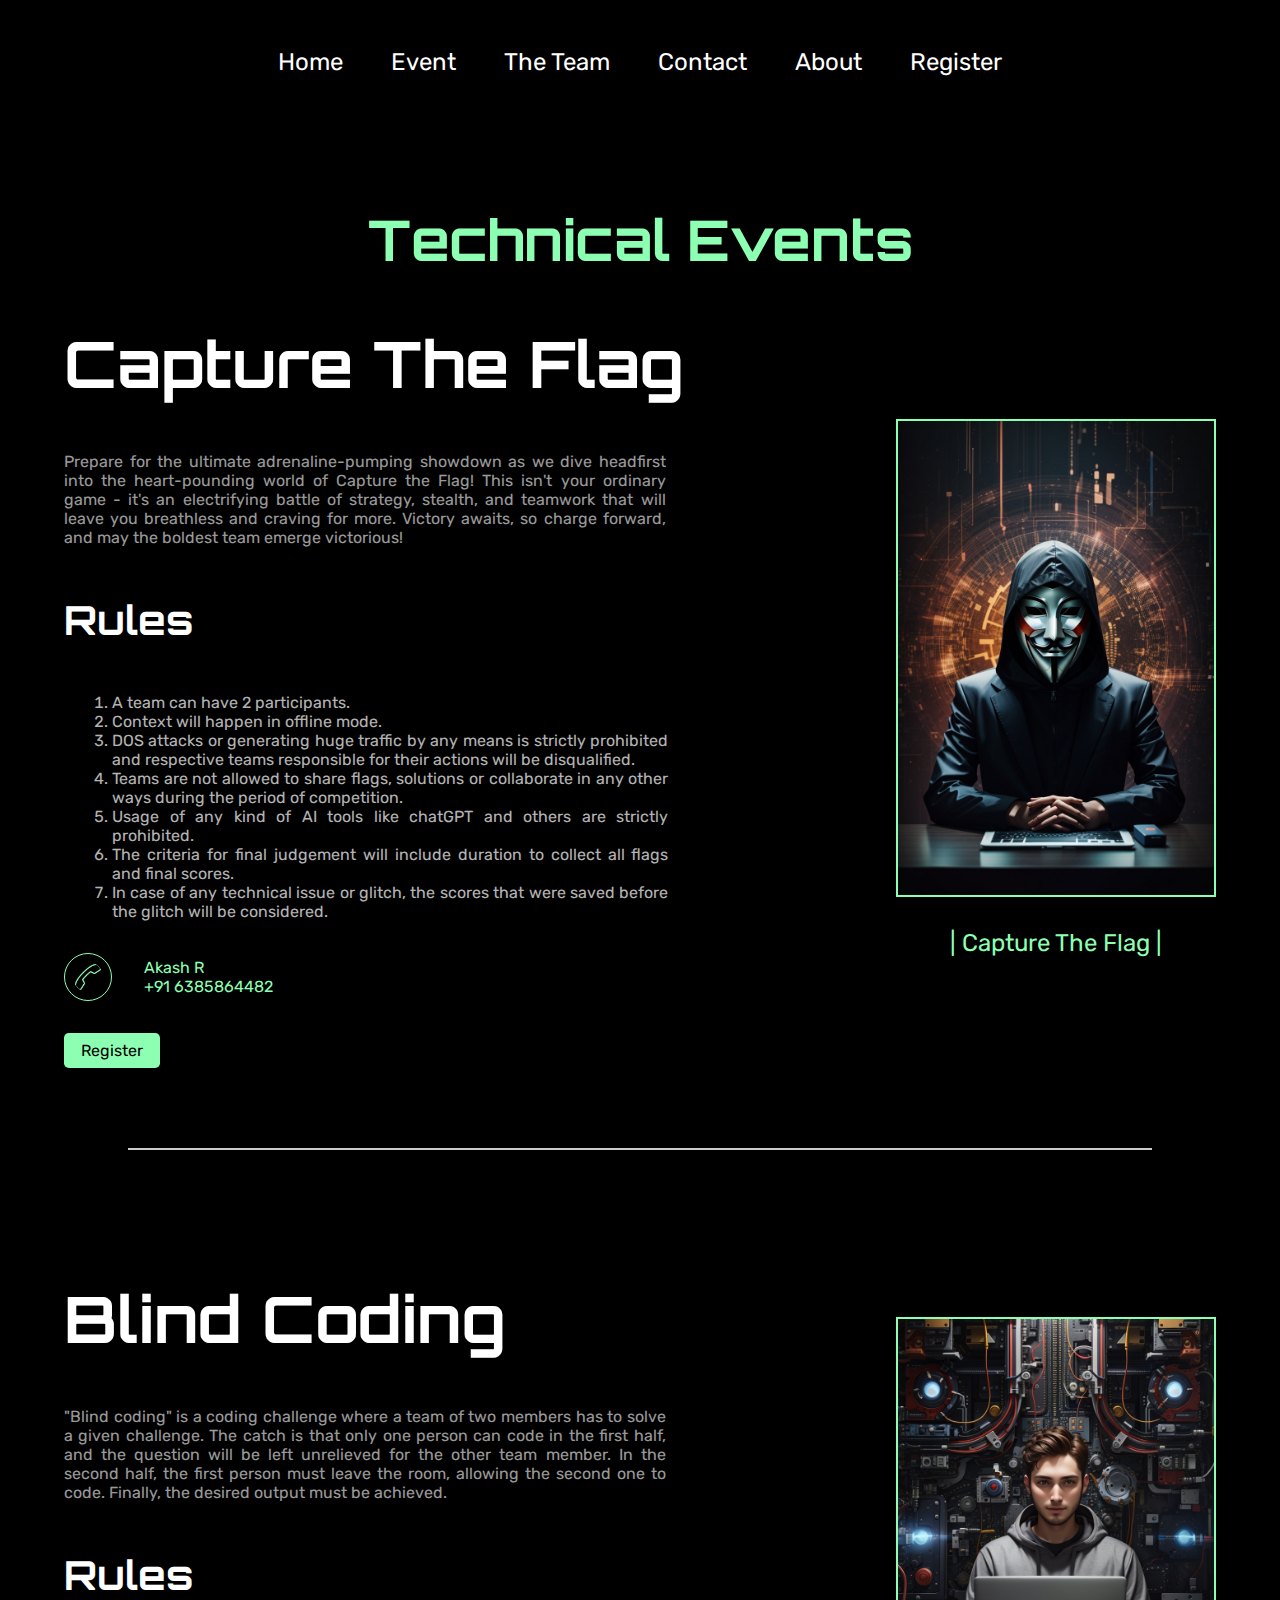
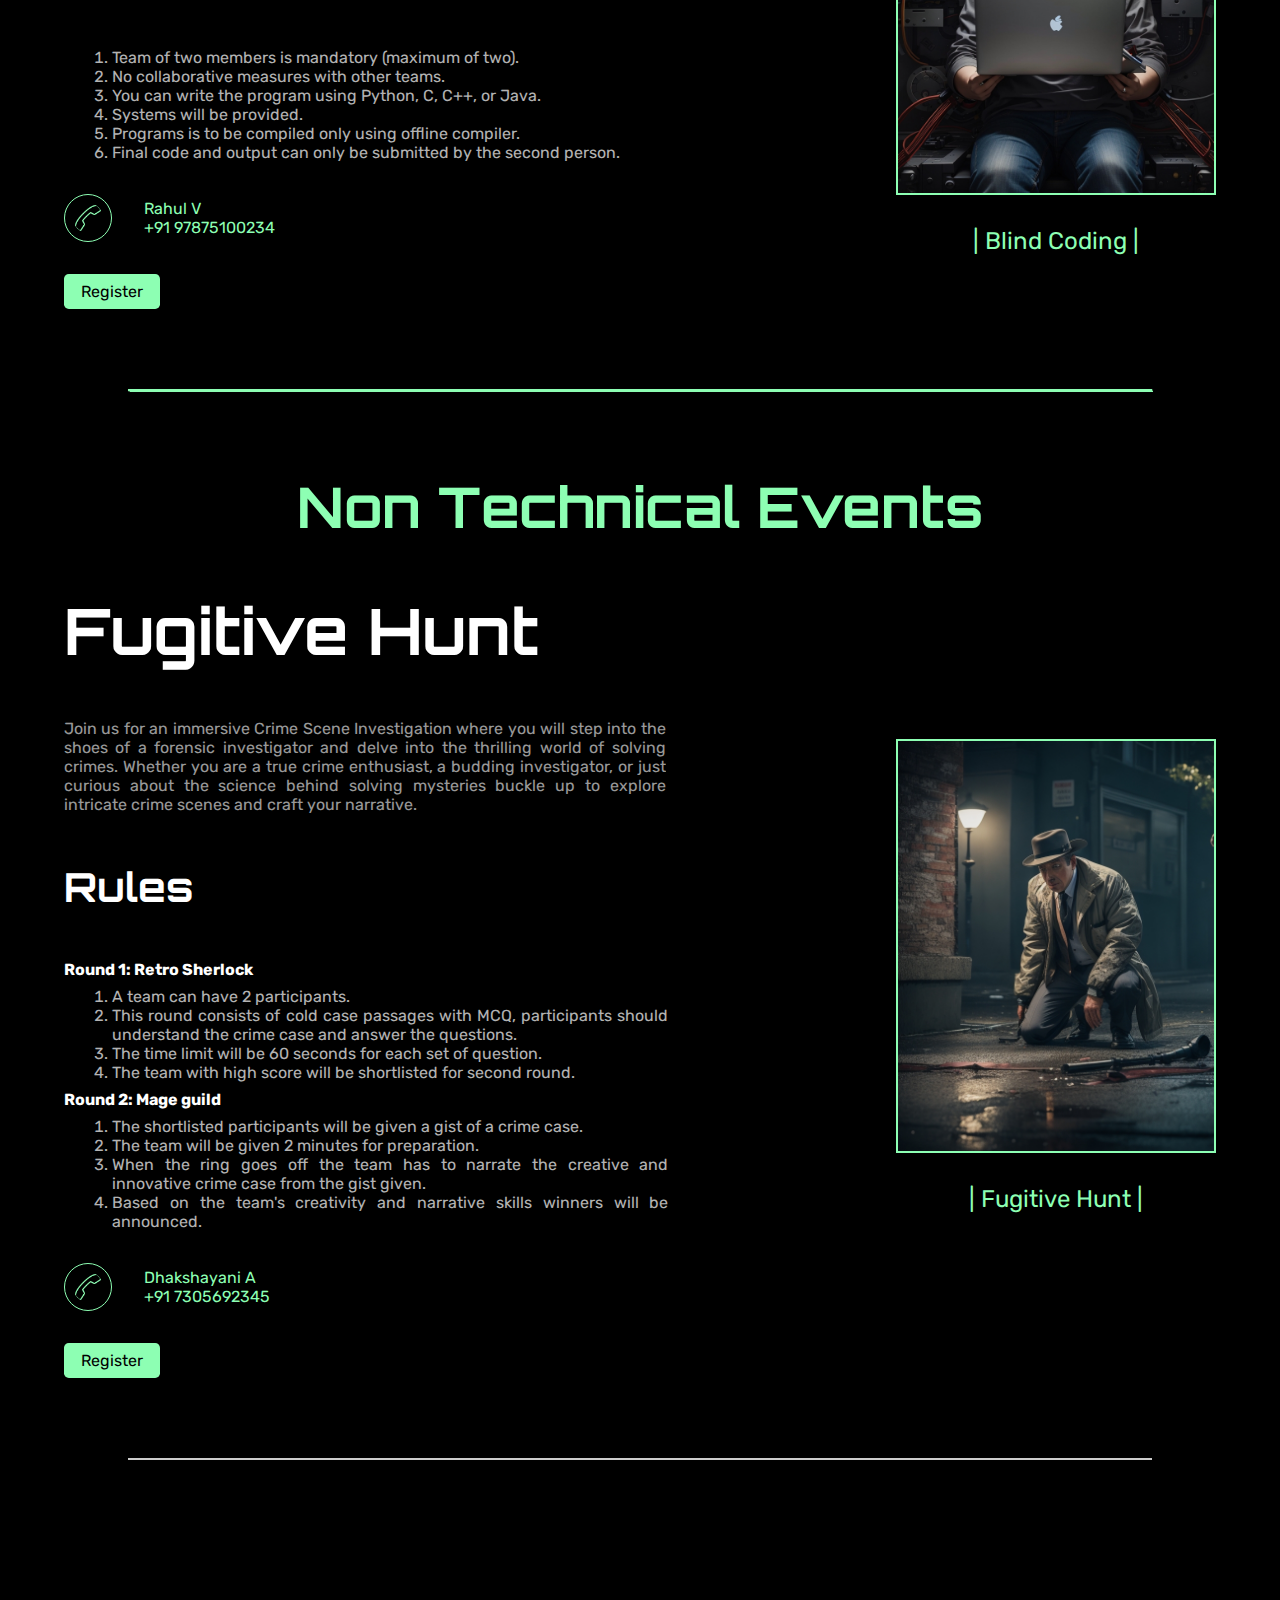
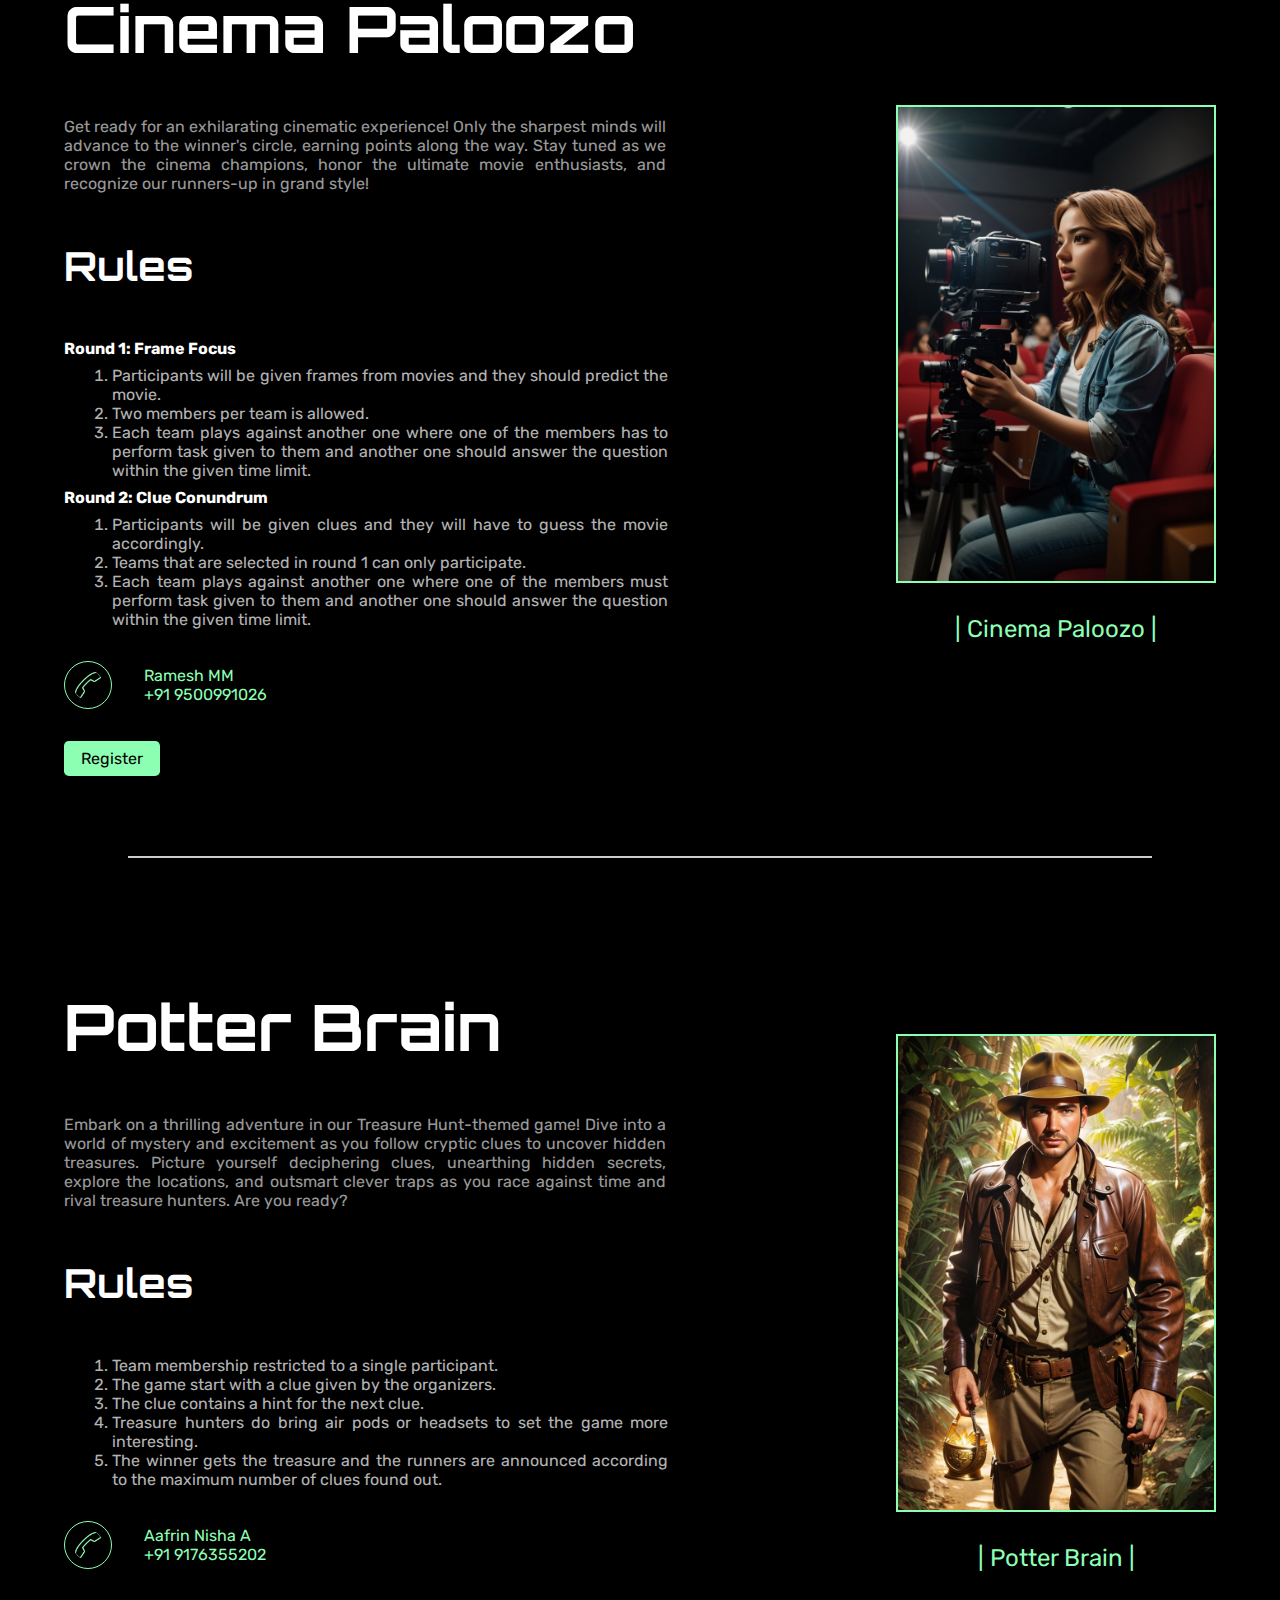
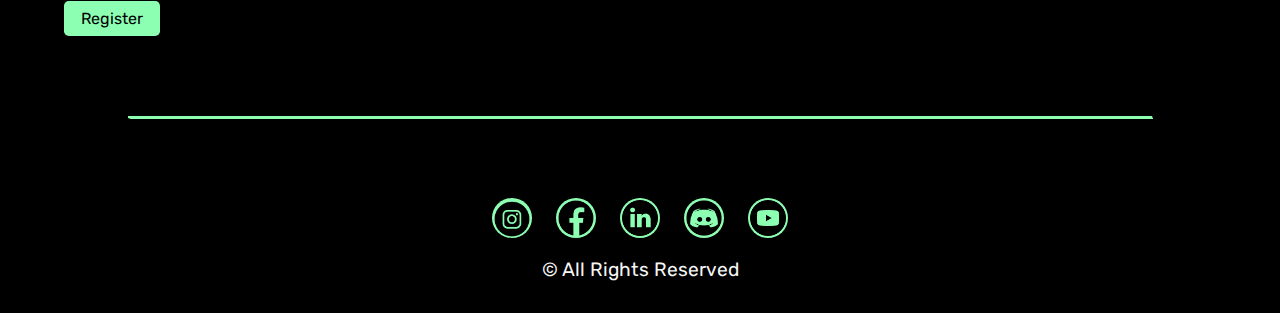
<file: events.html>
<!DOCTYPE html>
<html lang="en">
<head>
    <meta charset="UTF-8">
    <meta name="viewport" content="width=device-width, initial-scale=1.0">
    <link rel="stylesheet" href="css/event.css">
    <link rel="stylesheet" href="css/root.css">
    <title>Events</title>
</head>
<body>
    
  <header>
    <nav>
        <ul class="mobile-navigation" id="mobile-navigation">
            <div></div>
            <div></div>
            <div></div>
        </ul>
        <ul class="desktop-navigation" id="desktop-navigation">
            <li><a href="index.html" class="link">Home</a></li>
            <li><a href="events.html" class="link">Event</a></li>
            <li><a href="organisers.html" class="link">The Team</a></li>
            <li><a href="contact.html" class="link">Contact</a></li>
            <li><a href="about.html" class="link">About</a></li>
            <li><a href="https://docs.google.com/forms/d/e/1FAIpQLScZqVbohXQiauQjQqwCNecqOA4x7QybaPQiVwsNivuCg4_00Q/viewform" class="link" target="_blank">Register</a></li>
        </ul>
    </nav>
</header>

      <h1 class="home-title">Technical Events</h1>
      <section class="events">  
        <div class="about-event">
            <h2>Capture the Flag</h2>
            <p>Prepare for the ultimate adrenaline-pumping showdown as we dive headfirst into the heart-pounding world of Capture the Flag! This isn't your ordinary game - it's an electrifying battle of strategy, stealth, and teamwork that will leave you breathless and craving for more. Victory awaits, so charge forward, and may the boldest team emerge victorious!</p>
            <div>
                <h3>Rules</h3>
                <ol>
                    <li>A team can have 2 participants.</li>
                    <li>Context will happen in offline mode.</li>
                    <li>DOS attacks or generating huge traffic by any means is strictly prohibited and respective teams responsible for their actions will be disqualified.</li>
                    <li>Teams are not allowed to share flags, solutions or collaborate in any other ways during the period of competition.</li>
                    <li>Usage of any kind of AI tools like chatGPT and others are strictly prohibited.</li>
                    <li>The criteria for final judgement will include duration to collect all flags and final scores.</li>
                    <li>In case of any technical issue or glitch, the scores that were saved before the glitch will be considered.</li>
                </ol>
            </div>
            <div class="call-icon-para">
              <img src="images/call.webp" alt="" style="width: 3rem;">
              <div>
                <p class="organizer-number">Akash R</p>
                <p class="organizer-number">+91 6385864482</p>
              </div>
            </div>
            <!-- <p class="organizer-number">Akash R: 6385-864-482</p> -->
            <a href="https://docs.google.com/forms/d/e/1FAIpQLScZqVbohXQiauQjQqwCNecqOA4x7QybaPQiVwsNivuCg4_00Q/viewform">Register</a>
        </div>
        <div class="event-card">
          <img class="card-image" src="images/Ctf.webp" alt=""> 
          <div class="event-orgname-number">
              <p class="event-name">| Capture the flag |</p>
          </div>
        </div>
      </section>

      <div class="gray-line"></div>

      <section class="events">  
        <div class="about-event">
            <h2>Blind coding</h2>
            <p>"Blind coding" is a coding challenge where a team of two members has to solve a given challenge. The catch is that only one person can code in the first half, and the question will be left unrelieved for the other team member. In the second half, the first person must leave the room, allowing the second one to code. Finally, the desired output must be achieved.
            </p>
            <div>
                <h3>Rules</h3>
                <ol>
                    <li>Team of two members is mandatory (maximum of two).</li>
                    <li>No collaborative measures with other teams. 
                    </li>
                    <li>You can write the program using Python, C, C++, or Java.
                    </li>
                    <li>Systems will be provided.
                    </li>
                    <li> Programs is to be compiled only using offline compiler.
                    </li>
                    <li>Final code and output can only be submitted by the second person.</li>
                  </ol>
            </div>
            <div class="call-icon-para">
              <img src="images/call.webp" alt="" style="width: 3rem;">
              <div>
                <p class="organizer-number">Rahul V</p>
                <p class="organizer-number">+91 97875100234</p>
              </div>
            </div>
            <!-- <p class="organizer-number"> Rahul V: 9787-510-0234</p> -->
            <a href="https://docs.google.com/forms/d/e/1FAIpQLScZqVbohXQiauQjQqwCNecqOA4x7QybaPQiVwsNivuCg4_00Q/viewform">Register</a>
        </div>
        <div class="event-card">
          <img class="card-image" src="images/blindcode.webp" alt=""> 
          <div class="event-orgname-number">
              <p class="event-name">| Blind Coding |</p>
              <!-- <p class="organier-number"> Rahul V: 9787-510-0234</p> -->
          </div>
        </div>
      </section>

      <div class="color-line"></div>

      <h1 class="home-title">Non Technical Events</h1>
      <section class="events">  
        <div class="about-event">
            <h2>Fugitive Hunt</h2>
            <p>Join us for an immersive Crime Scene Investigation where you will step into the shoes of a forensic investigator and delve into the thrilling world of solving crimes. Whether you are a true crime enthusiast, a budding investigator, or just curious about the science behind solving mysteries buckle up to explore intricate crime scenes and craft your narrative.</p>
            <div>
                <h3>Rules</h3>
                <!-- <h4>Retro Sherlock (Round 1)</h4> -->
                <h4>Round 1: Retro Sherlock</h4>
                <ol>
                    <li>A team can have 2 participants.</li>
                    <li>This round consists of cold case passages with MCQ, participants should understand the crime case and answer the questions.</li>
                    <li>The time limit will be 60 seconds for each set of question. </li>
                    <li>The team with high score will be shortlisted for second round. </li>
                </ol>
                <!-- <h4>Mage guild (Round 2)</h4> -->
                <h4>Round 2: Mage guild</h4>
                <ol>
                    <li>The shortlisted participants will be given a gist of a crime case.</li>
                    <li>The team will be given 2 minutes for preparation.</li>
                    <li>When the ring goes off the team has to narrate the creative and innovative crime case from the gist given. </li>
                    <li>Based on the team's creativity and narrative skills winners will be announced.</li>
                </ol>
            </div>
            <div class="call-icon-para">
              <img src="images/call.webp" alt="" style="width: 3rem;">
              <div>
                <p class="organizer-number">Dhakshayani A</p>
                <p class="organizer-number">+91 7305692345</p>
              </div>
            </div>
            <!-- <p class="organizer-number">Dhakshayani A:7305-692-345</p> -->
            <a href="https://docs.google.com/forms/d/e/1FAIpQLScZqVbohXQiauQjQqwCNecqOA4x7QybaPQiVwsNivuCg4_00Q/viewform">Register</a>
        </div>
        <div class="event-card">
          <img class="card-image" src="images/fugitive-hunt (1).webp" alt=""> 
          <div class="event-orgname-number">
              <p class="event-name">| Fugitive Hunt |</p>
          </div>
        </div>
      </section>

      <div class="gray-line"></div>

      <section class="events">  
        <div class="about-event">
            <h2>Cinema paloozo</h2>
            <p>Get ready for an exhilarating cinematic experience! Only the sharpest minds will advance to the winner's circle, earning points along the way. Stay tuned as we crown the cinema champions, honor the ultimate movie enthusiasts, and recognize our runners-up in grand style!</p>
            <div>
                <h3>Rules</h3>
                <h4>Round 1: Frame Focus</h4>
                <ol>
                    <li>Participants will be given frames from movies and they should predict the movie.</li>
                    <li>Two members per team is allowed.</li>
                    <li>Each team plays against another one where one of the members has to perform task given to them and another one should answer the question within the given time limit.</li>
                </ol>
                <h4>Round 2: Clue Conundrum</h4>
                <ol>
                    <li>Participants will be given clues and they will have to guess the movie accordingly.</li>
                    <li>Teams that are selected in round 1 can only participate.</li>
                    <li>Each team plays against another one where one of the members must perform task given to them and another one should answer the question within the given time limit.</li>
                </ol>
            </div>
            <div class="call-icon-para">
              <img src="images/call.webp" alt="" style="width: 3rem;">
              <div>
                <p class="organizer-number">Ramesh MM</p>
                <p class="organizer-number">+91 9500991026</p>
              </div>
            </div>
            <!-- <p class="organizer-number">: 9500-991-026</p> -->
            <a href="https://docs.google.com/forms/d/e/1FAIpQLScZqVbohXQiauQjQqwCNecqOA4x7QybaPQiVwsNivuCg4_00Q/viewform">Register</a>
        </div>
        <div class="event-card">
          <img class="card-image" src="images/cimema.webp" alt=""> 
          <div class="event-orgname-number">
              <p class="event-name">| Cinema Paloozo |</p>
          </div>
        </div>
      </section>

      <div class="gray-line"></div>

      <section class="events">  
        <div class="about-event">
            <h2>Potter Brain</h2>
            <p>Embark on a thrilling adventure in our Treasure Hunt-themed game! Dive into a world of mystery and excitement as you follow cryptic clues to uncover hidden treasures. Picture yourself deciphering clues, unearthing hidden secrets, explore the locations, and outsmart clever traps as you race against time and rival treasure hunters. Are you ready?</p>
            <div>
                <h3>Rules</h3>
                <ol>
                    <li>Team membership restricted to a single participant.</li>
                    <li>The game start with a clue given by the organizers.</li>
                    <li>The clue contains a hint for the next clue. </li>
                    <li>Treasure hunters do bring air pods or headsets to set the game more interesting. </li>
                    <li>The winner gets the treasure and the runners are announced according to the maximum number of clues found out.</li>
                </ol>
            </div>
            <div class="call-icon-para">
              <img src="images/call.webp" alt="" style="width: 3rem;">
              <div>
                <p class="organizer-number">Aafrin Nisha A</p>
                <p class="organizer-number">+91 9176355202</p>
              </div>
            </div>
            <a href="https://docs.google.com/forms/d/e/1FAIpQLScZqVbohXQiauQjQqwCNecqOA4x7QybaPQiVwsNivuCg4_00Q/viewform">Register</a>
        </div>
        <div class="event-card">
          <img class="card-image" src="images/hunt.webp" alt=""> 
          <div class="event-orgname-number">
              <p class="event-name">| Potter Brain |</p>
          </div>
        </div>
      </section>

      <div class="color-line"></div>
      <footer>
        <div class="meida-links">
          <a href="https://instagram.com/_zyverse_?igshid=MmU2YjMzNjRlOQ=="
          target="_blank"><img src="images/instagram.webp" alt="" style="width: 2.5rem" class="footer-icons-start"
          /></a>
          <a href="https://facebook.com/whitehatians"
          target="_blank"><img src="images/facebook.webp" alt="" style="width: 2.5rem" class="footer-icons"
          /></a>
          <a href="https://linkedin.com/company/whitehatians"
          target="_blank"><img src="images/linkedin.webp" alt="" style="width: 2.5rem" class="footer-icons"
          /></a>
          <a href="https://discord.gg/QKjrhegdx5" target="_blank"><img src="images/discord.webp" alt="" style="width: 2.5rem" class="footer-icons"/></a>
          <a href="https://youtube.com/@whitehatians" target="_blank"><img src="images/youtube.png" alt="" style="width: 2.5rem" class="footer-icons"/></a>
        </div>
        <p id="copyright">&copy; All Rights Reserved</p>
      </footer>
      
      <script>
        let navigation = document.getElementById("mobile-navigation");
        navigation.onclick = function () {
          let navbar = document.getElementById("desktop-navigation");
          navbar.classList.toggle("active");
        }
      </script>

</body>
</html>
</file>
<file: css/event.css>
.events {
    position: relative;
    display: flex;
    width: 70%;
    margin: 0 auto;
    gap: 5rem;
}

.home-title {
    font-size: 3.5rem;
    color: var(--accent-color);
    font-family: 'Orbitron';
    text-align: center;
    margin-top: 5rem;
    transition: all 0.5s;
}

.about-event {
    display: flex;
    flex-direction: column;
    justify-content: space-around;
    color: var(--txt-color);
}

.about-event h2 {
    font-family: 'Orbitron';
    font-size: 4.5rem;
    width: 100%;
    transition: all 0.5s;
    color: white;
    margin: 3rem 0;
    text-transform: capitalize;
}

.about-event p {
    width: 80%;
    text-align: justify;
    transition: all 0.5s;
    font-family: 'Rubik';
    opacity: 60%;
    font-size: 1rem;
}

.about-event h3 {
    font-family: 'Orbitron';
    margin: 3rem 0;
    transition: all 0.5s;
    font-size: 2.5rem;
    color: white;
}

.about-event ol li {
    margin-left: 3rem;
    width: 74%;
    opacity: 70%;
    font-family: 'Rubik';
    font-size: 1rem;
    text-align: justify;
}

.call-icon-para {
    margin: 2rem 0;
    display: flex;
    gap: 2rem;
    align-items: center;
    width: 100%;
}

.call-icon-para img {
    border: 1.5px solid var(--accent-color);
    background-color: black;
    transition: all 0.5s;
    padding: .5rem;
    border-radius: 50%;
}

.call-icon-para div p {
    transition: all 0.5s;
    font-size: 1rem;
    width: 100%;
    color: var(--accent-color);
    opacity: 100%;
}

.about-event a {
    background-color: var(--accent-color);
    color: black;
    width: 6rem;
    text-align: center;
    font-family: 'Rubik';
    border-radius: 0.3rem;
    transition: all 0.5s;
    padding: 0.5rem 0.9rem;
}

.event-name {
    margin-top: 2rem;
    color: white;
    text-transform: capitalize;
}

.about-event a:hover {
    transition: all 0.5s;
    background-color: black;
    color: var(--accent-color);
    border: 1px solid var(--accent-color);
}

.event-card {
    margin-top: 2rem;
    display: flex;
    flex-direction: column;
    position: relative;
    justify-content: center;
}
.card-image {
    width: 20rem;
    transition: all .7s;
    border: 2px solid var(--accent-color);
}
.event-name {
    font-size: 1.5rem;
    font-family: 'Rubik';
    position: relative;
    color: var(--accent-color);
    text-align: center;
}

.about-event div h4 {
    font-size: 1rem;
    font-family: 'Rubik';
    margin: 0.5rem 0;
}

@media only screen and (max-width: 1500px) {
    .events {
        width: 90%;
    }
}

@media only screen and (max-width: 1300px) {
    .about-event h2 {
        width: 100%;
        font-size: 4rem;
        overflow: hidden;
    }
}

@media only screen and (max-width: 1200px) {
    .about-event h2 {
        font-size: 3rem;
    }
    .about-event p {
        width: 90%;
        font-size: 0.8rem;
    }
    .about-event h3 {
        font-size: 1.5rem;
    }
    .about-event ol li {
        width: 83%;
        font-size: 0.8rem;
    }
}

@media only screen and (max-width: 1000px) {
    .about-event h2 {
        font-size: 2.8rem;
        margin: 1.5rem 0;
    }
    .about-event p {
        width: 90%;
        font-size: 0.75rem;
    }
    .about-event h3 {
        font-size: 1.2rem;
        margin: 1rem 0;
    }
    .about-event ol li {
        width: 81%;
        font-size: 0.75rem;
    }
    .home-title {
        font-size: 3rem;
    }
}

@media only screen and (max-width: 900px) {
    .about-event h2 {
        font-size: 2.6rem;
        margin: 1.5rem 0;
    }
    .about-event p {
        width: 90%;
        font-size: 0.7rem;
    }
    .about-event h3 {
        font-size: 1rem;
        margin: 1rem 0;
    }
    .about-event ol li {
        width: 78%;
        font-size: 0.7rem;
    }
    .home-title {
        font-size: 2.7rem;
    }
    .event-card img {
        width: 18rem;
    }
}

@media only screen and (max-width: 800px) {
    .about-event h2 {
        font-size: 2.2rem;
        margin: 1.5rem 0;
    }
    .about-event p {
        width: 90%;
        font-size: 0.65rem;
    }
    .about-event h3 {
        font-size: 1rem;
        margin: 1rem 0;
    }
    .about-event ol li {
        width: 78%;
        font-size: 0.65rem;
    }
    .home-title {
        font-size: 2.5rem;
    }
    .event-card img {
        width: 15rem;
    }
}

@media only screen and (max-width: 700px) {
    .events {
        flex-direction: column-reverse;
    }
    .call-icon-para {
        display: flex;
        justify-content: center;
        align-items: center;
    }
    .about-event a {
        margin: 0 auto;
    }
    .about-event h2 {
        font-size: 2rem;
        margin: 1.5rem 0;
    }
    .about-event p {
        width: 90%;
        font-size: 0.8rem;
    }
    .about-event h3 {
        font-size: 1rem;
        margin: 1rem 0;
    }
    .about-event ol li {
        width: 78%;
        font-size: 0.8rem;
    }
    .home-title {
        font-size: 2.3rem;
    }
    .event-card img {
        width: 15rem;
        margin: 0 auto;
    }
}
</file>
<file: css/root.css>
@import url('https://fonts.googleapis.com/css2?family=Handjet:wght@300&family=Iceland&family=Orbitron:wght@400;700&family=Roboto&family=Rubik&display=swap');
@import url('https://fonts.googleapis.com/css2?family=Zen+Dots&display=swap');
@import url('https://fonts.googleapis.com/css2?family=PT+Sans&family=Zen+Dots&display=swap');

* {
    margin: 0;
    padding: 0;
    box-sizing: border-box;
}

body {
    background-color: #000;
}

:root{
    --bg-color: #000;
    --accent-color:#8dffb3;
    /* --accent-color: skyblue; */
    /* --accent-color: rgb(255, 10, 100); */
    --txt-color:#FFF;
    --zen-font: 'Zen Dots', cursive;
    --pt-sans: 'PT Sans', sans-serif;
    -webkit-tap-highlight-color: transparent;
}

a {
    text-decoration: none;
}

header nav ul li {
    list-style-type: none;
    transition: all 0.2s;
}

header {
    background-color: black;
    padding: 3rem;
    width: auto;
    position: relative;
}

header nav ul {
    display: flex;
    justify-content: center;
    align-items: center;
    gap: 3rem;
}

header nav ul li a {
    font-size: 1.5rem;
    color: var(--txt-color);
    font-family: 'Rubik';
    transition: all 0.5s;
}

header nav ul li a:hover {
    color: var(--accent-color);
}

header nav ul li:hover {
    transform: translateY(5px);
}

.card-section {
    display: flex;
    flex-wrap: wrap;
    justify-content: center;
    align-items: center;
    gap: 2rem;
    width: 80%;
    margin: 0 auto;
}

.card {
    width: 18rem;
    height: 23rem;
    background-color: #0b0b0b;
    border-radius: .7rem;
    display: flex;
    gap: 0.5rem;
    flex-direction: column;
    justify-content: center;
    align-items: center;
    transition: all 0.7s;
    border: 2px solid var(--accent-color);
    transition: all 0.5s;
}

.card:hover {
    box-shadow: 0 0 10px 1px var(--accent-color);
}

.card img {
    width: 10rem;
    height: 10rem;
    border-radius: 50%;
    object-fit: cover;
    border: 2px solid var(--accent-color);
}

.card .role,
.card .name,
.card .department {
    font-family: var();
    font-size: 1.5rem;
    color: var(--txt-color);
    font-family: var(--pt-sans);
    text-align: center;
}

.card .name {
    color: var(--accent-color);
}

.card .department {
    opacity: 80%;
    font-size: 1rem;
    margin-top: 1rem;
}

.card h2, .card .mailid {
    color: var(--txt-color);
    font-family: 'Rubik';
}

.home-bold-title {
    text-align: center;
    margin-top: 5rem;
    margin-bottom: 2.5rem;
    color: var(--txt-color);
    font-family: 'Rubik';
    text-transform: uppercase;
}

.gray-line {
    margin: 5rem auto;
    width: 80%;
    border: 1px solid white;
    opacity: 80%;
}

.color-line {
    width: 80%;
    margin: 5rem auto;
    border: 1px solid var(--accent-color);
    box-shadow: 0 0 1px 0.5px var(--accent-color);
}

footer {
    display: flex;
    flex-direction: column;
    gap: 1rem;
    justify-content: space-around;
    align-items: center;
    margin: 2rem auto;
}

footer .meida-links {
    display: flex;
    gap: 1.5rem;
}

.footer-icons {
    background-color: var(--accent-color);
    padding: .1rem;
    border-radius: 50%;
}

.footer-icons-start {
    background-color: var(--accent-color);
    border-radius: 50%;
}

#copyright {
    color: whitesmoke;
    font-family: 'Rubik';
    font-size: 1.2rem;
}

@media only screen and (max-width: 800px) {
    header nav ul li a {
        font-size: 1.3rem;
    }
}

@media only screen and (max-width: 700px) {
    header nav ul li a {
        font-size: 1rem;
    }
    .home-bold-title {
        font-size: 1.3rem;
    }
    .card {
        width: 16rem;
    }
    .card h2 {
        font-size: 1rem;
    }
    .card-section div a {
        padding: 0.2rem 5rem;
        font-size: 1rem;
    }
    .role, .mailid {
        font-size: 0.7em;
    }
    footer {
        gap: 0.8rem;
        width: 80%;
    }
    .gray-line, .color-line {
        width: 70%;
    }
}

@media only screen and (max-width: 600px) {
    header nav ul li a {
        font-size: 0.8rem;
    }
}

@media only screen and (max-width: 550px) {
    header nav ul li a {
        display: none;
    }
    .mobile-navigation {
        display: flex;
        flex-direction: column;
        justify-content: center;
        align-items: end;
        gap: 0.5rem;
    }
    .mobile-navigation div {
        width: 30px;
        height: 2px;
        background-color: var(--accent-color);
    }
    .active {
        position: absolute;
        top: 6rem;
        left: 0;
        right: 0;
        z-index: 100;
        background-color: rgba(0, 0, 0, 0.85);
        height: 450px;
        width: 100%;
        display: flex;
        flex-direction: column;
        justify-content: center;
        align-items: center;
        margin: 0 auto;
    }
    .active a {
        display: flex;
        color: white;
        font-size: 1.5rem;
    }
}
</file>
